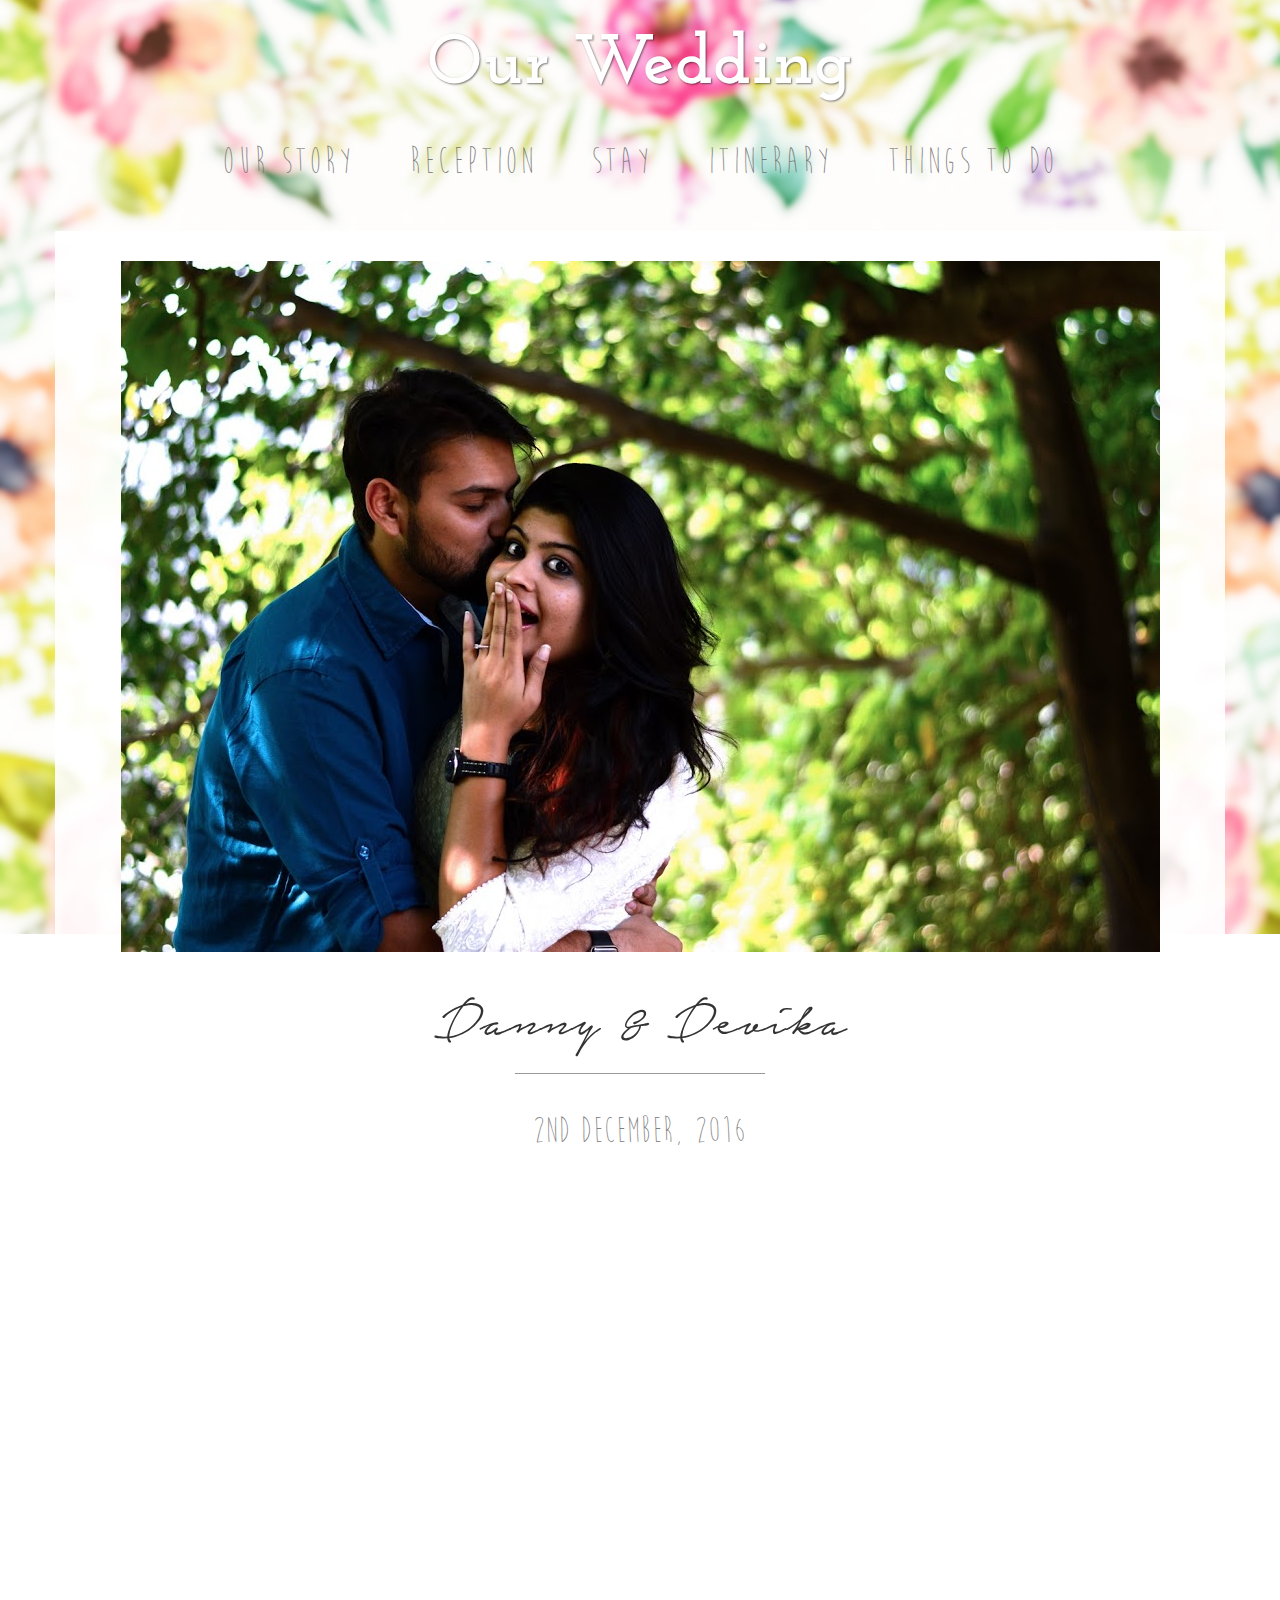
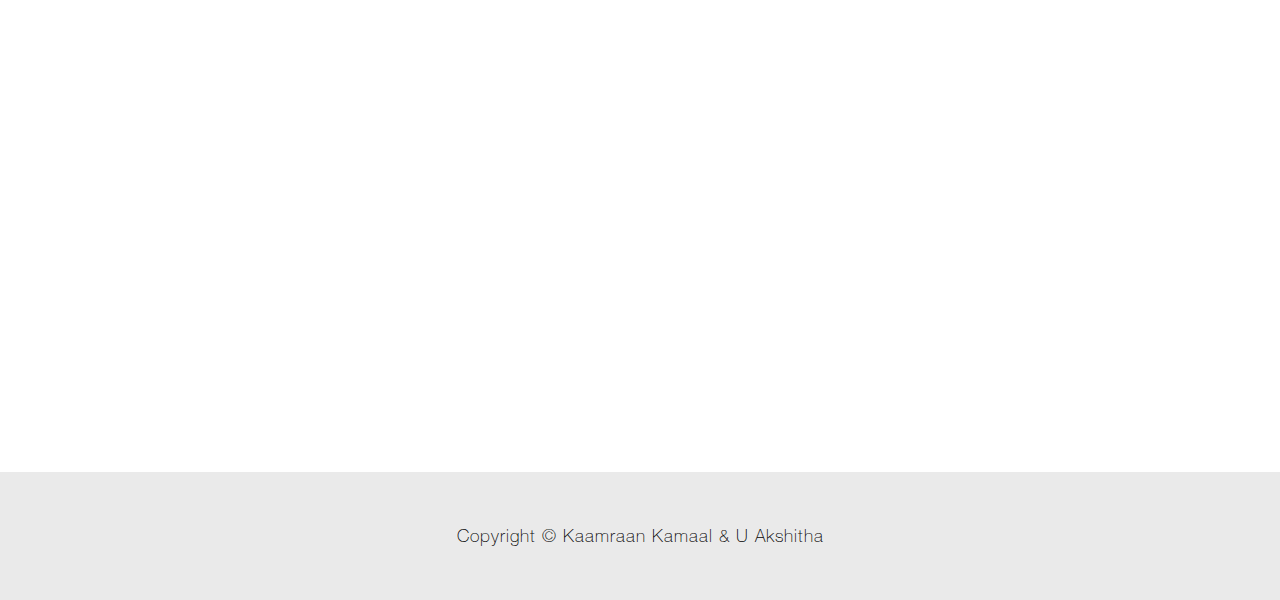
<file: public/index.html>
<!DOCTYPE html>
<html lang="en">

<head>

    <meta charset="utf-8">
    <meta http-equiv="X-UA-Compatible" content="IE=edge">
    <meta name="viewport" content="width=device-width, initial-scale=1">
    <meta name="description" content="">
    <meta name="author" content="">

    <title>Devika Weds Danny</title>

    <!-- Bootstrap Core CSS -->
    <link href="css/bootstrap.min.css" rel="stylesheet">

    <!-- Custom CSS -->
    <link href="css/custom.css" rel="stylesheet">

    <!-- Fonts -->
    <link href="https://fonts.googleapis.com/css?family=Open+Sans:300italic,400italic,600italic,700italic,800italic,400,300,600,700,800" rel="stylesheet" type="text/css">
    <link href="https://fonts.googleapis.com/css?family=Josefin+Slab:100,300,400,600,700,100italic,300italic,400italic,600italic,700italic" rel="stylesheet" type="text/css">

    <!-- HTML5 Shim and Respond.js IE8 support of HTML5 elements and media queries -->
    <!-- WARNING: Respond.js doesn't work if you view the page via file:// -->
    <!--[if lt IE 9]>
        <script src="https://oss.maxcdn.com/libs/html5shiv/3.7.0/html5shiv.js"></script>
        <script src="https://oss.maxcdn.com/libs/respond.js/1.4.2/respond.min.js"></script>
    <![endif]-->

</head>

<body>

    <div class="brand">
        <a href="index.html">Our Wedding</a>
    </div>
    <!-- <div class="address-bar">3481 Melrose Place | Beverly Hills, CA 90210 | 123.456.7890</div> -->

    <!-- Navigation -->
    <nav class="navbar navbar-default" role="navigation">
        <div class="container">
            <!-- Brand and toggle get grouped for better mobile display -->
            <div class="navbar-header">
                <button type="button" class="navbar-toggle" data-toggle="collapse" data-target="#navbar-collapse-1">
                    <span class="sr-only">Toggle navigation</span>
                    <span class="icon-bar"></span>
                    <span class="icon-bar"></span>
                    <span class="icon-bar"></span>
                </button>
                <!-- navbar-brand is hidden on larger screens, but visible when the menu is collapsed -->
                <a class="navbar-brand" href="index.html">Our Wedding</a>
            </div>
            <!-- Collect the nav links, forms, and other content for toggling -->
            <div class="collapse navbar-collapse" id="navbar-collapse-1">
                <ul class="nav navbar-nav">
                    <!-- <li>
                        <a href="#home">Home</a>
                    </li> -->
                    <!-- <li>
                        <a href="blog.html">Blog</a>
                    </li> -->
                    <li>
                        <a href="#story">Our Story</a>
                    </li>
                    <li>
                        <a href="#ceremony">Reception</a>
                    </li>
                    <li>
                        <a href="#stay">Stay</a>
                    </li>
                    <li>
                        <a href="./itinerary.html">Itinerary</a>
                    </li>
                    <li>
                        <a href="./todo.html">Things To Do</a>
                    </li>
                </ul>
            </div>
            <!-- /.navbar-collapse -->
        </div>
        <!-- /.container -->
    </nav>

    <div class="container">

        <div class="row">
            <div class="box">
                <div class="col-md-12 text-center">
                    <img class="img-responsive center-block" src="img/cover.jpg">
                    <h1 class="brand-name" style="margin-top: 0.5em;">Danny &amp; Devika</h1>
                    <hr class="tagline-divider">
                    <h2>
                        <small>
                            2nd December, 2016
                        </small>
                    </h2>
                </div>
            </div>
        </div>

        <div class="row fade-in-block" id="story">
            <div class="box">
                <div class="col-md-12">
                    <hr>
                    <h2 class="intro-text text-center">
                        <strong>Our Story</strong>
                    </h2>
                    <hr>
                </div>
                <!-- <div class="row"> -->
                    <div class="col-md-4 col-md-offset-2 col-xs-8" style="margin-left: 20%">
                        <img src="img/our-story.jpg" alt="Our Story" class="img-rounded img-responsive" style="max-height: 450px">
                    </div>
                    <div class="hidden-md hidden-sm hidden-lg col-xs-12" style="margin-top: 1.5em;"></div>
                    <div class="col-md-3" style="margin-top: 2em;">
                        <p><i>College mates who never talked to each other, stayed up texting until 3am that night. While their discussion about a sandwich made out chicken left overs kept them going, the universe staged a plot for their beautiful story without them knowing.</i></p>
                    </div>
                <!-- </div> -->
            </div>
        </div>

        <div class="row fade-in-block" id="ceremony">
            <div class="box">
                <div class="col-md-12">
                    <hr>
                    <h2 class="intro-text text-center">
                        <strong>Wedding Reception</strong>
                    </h2>
                    <hr>
                </div>
                <div class="row">
                    <div class="col-md-7">
                        <div class="row">
                            <!-- <h2 class="col-md-1 col-md-offset-5 details-text">Venue</h2> -->
                            <p class="col-md-1 col-md-offset-5 details-text">
                                <strong>Venue</strong>
                            </p>
                            <p class=" col-md-4 col-md-offset-1" style="margin-top: 0.7em;">
                                Amethyst Garden, Marriott Hotel, Hyderabad
                            </p>
                        </div>
                        <div class="row">
                            <p class="col-md-1 col-md-offset-5 details-text">
                            <strong>When</strong>
                            </p>
                            <p class=" col-md-4 col-md-offset-1" style="margin-top: 0.7em;">
                                Friday, 2nd December 2016
                            </p>
                        </div>
                        <div class="row">
                            <p class="col-md-1 col-md-offset-5 details-text">
                            <strong>Timing</strong>
                            </p>
                            <p class=" col-md-3 col-md-offset-1" style="margin-top: 0.7em;">
                                7:30pm Onwards
                            </p>
                        </div>
                    </div>
                    <div class="col-md-4">
                    <iframe src="https://www.google.com/maps/embed?pb=!1m18!1m12!1m3!1d3806.7478230810293!2d78.48522291487686!3d17.423885638056692!2m3!1f0!2f0!3f0!3m2!1i1024!2i768!4f13.1!3m3!1m2!1s0x0%3A0x491645e2972a865b!2sHyderabad+Marriott+Hotel+%26+Convention+Centre!5e0!3m2!1sen!2sin!4v1478174476193" height="300" width="100%" frameborder="0" style="border:0" allowfullscreen>
                    </iframe>
                    </div>
                </div>
                <div class="row">
                    <a class="btn btn-success btn-lg col-md-offset-5 col-xs-offset-3" style="margin-top: 1em;margin-left: 30%;" href="./itinerary.html">Full Itinerary</a>
                </div>
                <!-- border-color: #f1c887;color: #ca8925;
                    pink: border-color: #f187d1;color: #f127b4; green: border-color: #aff571;color: #9ba845;vinny green: border-color: #d3de8e;color: #9ba845;vinny pink: border-color: #fcd8d2;color: #ffaea4;-->
            </div>
        </div>
        <div class="row fade-in-block" id="stay">
            <div class="box">
                <div class="col-md-12">
                    <hr>
                    <h2 class="intro-text text-center">
                        <strong>Guest Stay</strong>
                    </h2>
                    <hr>
                </div>
                <div class="col-md-11 col-md-offset-1">
                    <h4>Srico Hotel MLA Colony, Hyderabad</h4>
                </div>
                <div class="col-md-10 col-md-offset-1">
                    <div id="stay-carousel" class="carousel slide">
                        <!-- Indicators -->
                        <ol class="carousel-indicators hidden-xs">
                            <li data-target="#stay-carousel" data-slide-to="0" class="active"></li>
                            <li data-target="#stay-carousel" data-slide-to="1"></li>
                            <li data-target="#stay-carousel" data-slide-to="2"></li>
                            <li data-target="#stay-carousel" data-slide-to="3"></li>
                            <li data-target="#stay-carousel" data-slide-to="4"></li>
                        </ol>

                        <!-- Wrapper for slides -->
                        <div class="carousel-inner">
                            <div class="item active">
                                <img class="img-responsive img-rounded img-full" src="img/stay-1.jpg" alt="">
                            </div>
                            <div class="item">
                                <img class="img-responsive img-rounded img-full" src="img/stay-2.jpg" alt="">
                            </div>
                            <div class="item">
                                <img class="img-responsive img-full img-rounded" src="img/stay-3.jpg" alt="">
                            </div>
                            <div class="item">
                                <img class="img-responsive img-full img-rounded" src="img/stay-4.jpg" alt="">
                            </div>
                            <div class="item">
                                <img class="img-responsive img-full img-rounded" src="img/stay-5.jpg" alt="">
                            </div>
                        </div>

                        <!-- Controls -->
                        <a class="left carousel-control" href="#stay-carousel" data-slide="prev">
                            <span class="icon-prev"></span>
                        </a>
                        <a class="right carousel-control" href="#stay-carousel" data-slide="next">
                            <span class="icon-next"></span>
                        </a>
                    </div>
                </div>
                <div class="col-md-12 text-center">
                    <p style="margin-top: 1em;">
                        The Wedding party will be staying at Srico Hotel, a property managed by Treebo Hotels.
                    </p>
                </div>
                <div class="col-md-12">
                    <hr>
                    <h3 class="text-center">Airport Pickup</h3>
                    <hr>
                    <p class="col-md-8 col-md-offset-2">
                        Airport pickup <strong>will be available</strong> for all guests, kindly keep us posted about your date and time of arrival with the Flight Numbers.
                    </p>
                    <p class="col-md-10 col-md-offset-2">
                        Please note that check-in will begin at 12pm.
                    </p>
                    <div class="col-md-12 hidden-xs">
                        <p style="text-decoration: underline; margin-top: 1em;" class="col-md-10 col-md-offset-2">
                            Bride's Guests Contact Details:
                        </p>
                        <p class="col-md-offset-2 col-md-10">
                            +91-8123350952 (Devika) / +91-9844655544 (Suresh) / +91-8951640003 (Kavita)
                        </p>
                        <p style="text-decoration: underline; margin-top: 0.5em;" class="col-md-10 col-md-offset-2">
                            Groom's Guests Contact Details:
                        </p>
                        <p class="col-md-10 col-md-offset-2">
                            +91-9849316810 (Daanyal) / +91-9810609370 (Habeeb) / +91-9866841875 (Meenu)
                        </p>
                    </div>
                    <div class="row hidden-md hidden-sm hidden-lg">
                        <div class="col-xs-offset-1">
                            <p class="col-xs-12" style="text-decoration: underline;margin-top: 1em;">
                                Bride's Guests Contact Details:
                            </p>
                            <p class="col-xs-12">
                                +91-8123350952 (Devika)
                            </p>
                            <p class="col-xs-12">
                                +91-9844655544 (Suresh)
                            </p>
                            <p class="col-xs-12">
                                +91-8951640003 (Kavita)
                            </p>
                            <p class="col-xs-12" style="text-decoration: underline;margin-top: 0.5em;">
                                Groom's Guests Contact Details:
                            </p>
                            <p class="col-xs-12">
                                +91-9849316810 (Daanyal)
                            </p>
                            <p class="col-xs-12">
                                +91-9810609370 (Habeeb)
                            </p>
                            <p class="col-xs-12">
                                +91-9866841875 (Meenu)
                            </p>
                        </div>
                    </div>
                    <!-- <p style="text-decoration: underline;margin-top: 1em;" class="col-md-10 col-md-offset-2">
                        Bride's Guests Contact Details:
                    </p>
                    <p class="col-md-offset-2 col-md-10 hidden-xs">
                        +91-8123350952 (Devika) / +91-9844655544 (Suresh) / +91-8951640003 (Kavita)
                    </p>
                    <div class="col-xs-12 hidden-md hidden-sm hidden-lg">
                        <p class="col-xs-12">
                            +91-8123350952 (Devika)
                        </p>
                        <p class="col-xs-12">
                            +91-9844655544 (Suresh)
                        </p>
                        <p class="col-xs-12">
                            +91-8951640003 (Kavita)
                        </p>
                    </div>
                    <p style="text-decoration: underline;margin-top: 0.5em;" class="col-md-offset-2 col-md-10">
                        Groom's Guests Contact Details:
                    </p>
                    <p class="col-md-10 col-md-offset-2 hidden-xs">
                        +91-9849316810 (Daanyal) / +91-9810609370 (Habeeb) / +91-9866841875 (Meenu)
                    </p>
                    <div class="col-xs-12 hidden-md hidden-sm hidden-lg">
                        <p class="col-xs-12">
                            +91-9849316810 (Daanyal)
                        </p>
                        <p class="col-xs-12">
                            +91-9810609370 (Habeeb)
                        </p>
                        <p class="col-xs-12">
                            +91-9866841875 (Meenu)
                        </p>
                    </div> -->
                </div>
            </div>
        </div>
    </div>
    <!-- /.container -->

    <footer  style="background-color: #eaeaea;">
        <div class="container">
            <div class="row">
                <div class="col-md-12 text-center">
                    <p>Copyright &copy; Kaamraan Kamaal &amp; U Akshitha</p>
                </div>
            </div>
        </div>
    </footer>

    <!-- jQuery -->
    <script src="js/jquery.js"></script>

    <!-- Bootstrap Core JavaScript -->
    <script src="js/bootstrap.min.js"></script>

    <!-- Script to Activate the Carousel -->
    <script>
    $('.carousel').carousel({
        interval: 5000 //changes the speed
    })
    </script>

    <script>
    $(document).ready(function() {
        $("a").on('click', function(event) {
            if (this.hash !== "") {
                event.preventDefault();
                var hash = this.hash;
                
                $('html, body').animate({
                    scrollTop: $(hash).offset().top
                },1000, function() {window.location.hash = hash;}
                );
            }
        });
    });
    </script>

    <script>
    $(function() {
        $(window).scroll( function(){
            $('.fade-in-block').each( function(i){
                
                var bottom_of_object = $(this).position().top + $(this).outerHeight();
                var bottom_of_window = $(window).scrollTop() + $(window).height();
                if ($(this).attr("id") == 'stay') {
                    bottom_of_window = bottom_of_window + 825;
                } else {
                    bottom_of_window = bottom_of_window + 375;
                }
              
                if( bottom_of_window > bottom_of_object ){
                    
                    $(this).animate({'opacity':'1'},700);
                        
                }
            }); 
            
        });
    });
    </script>
</body>

</html>
</file>
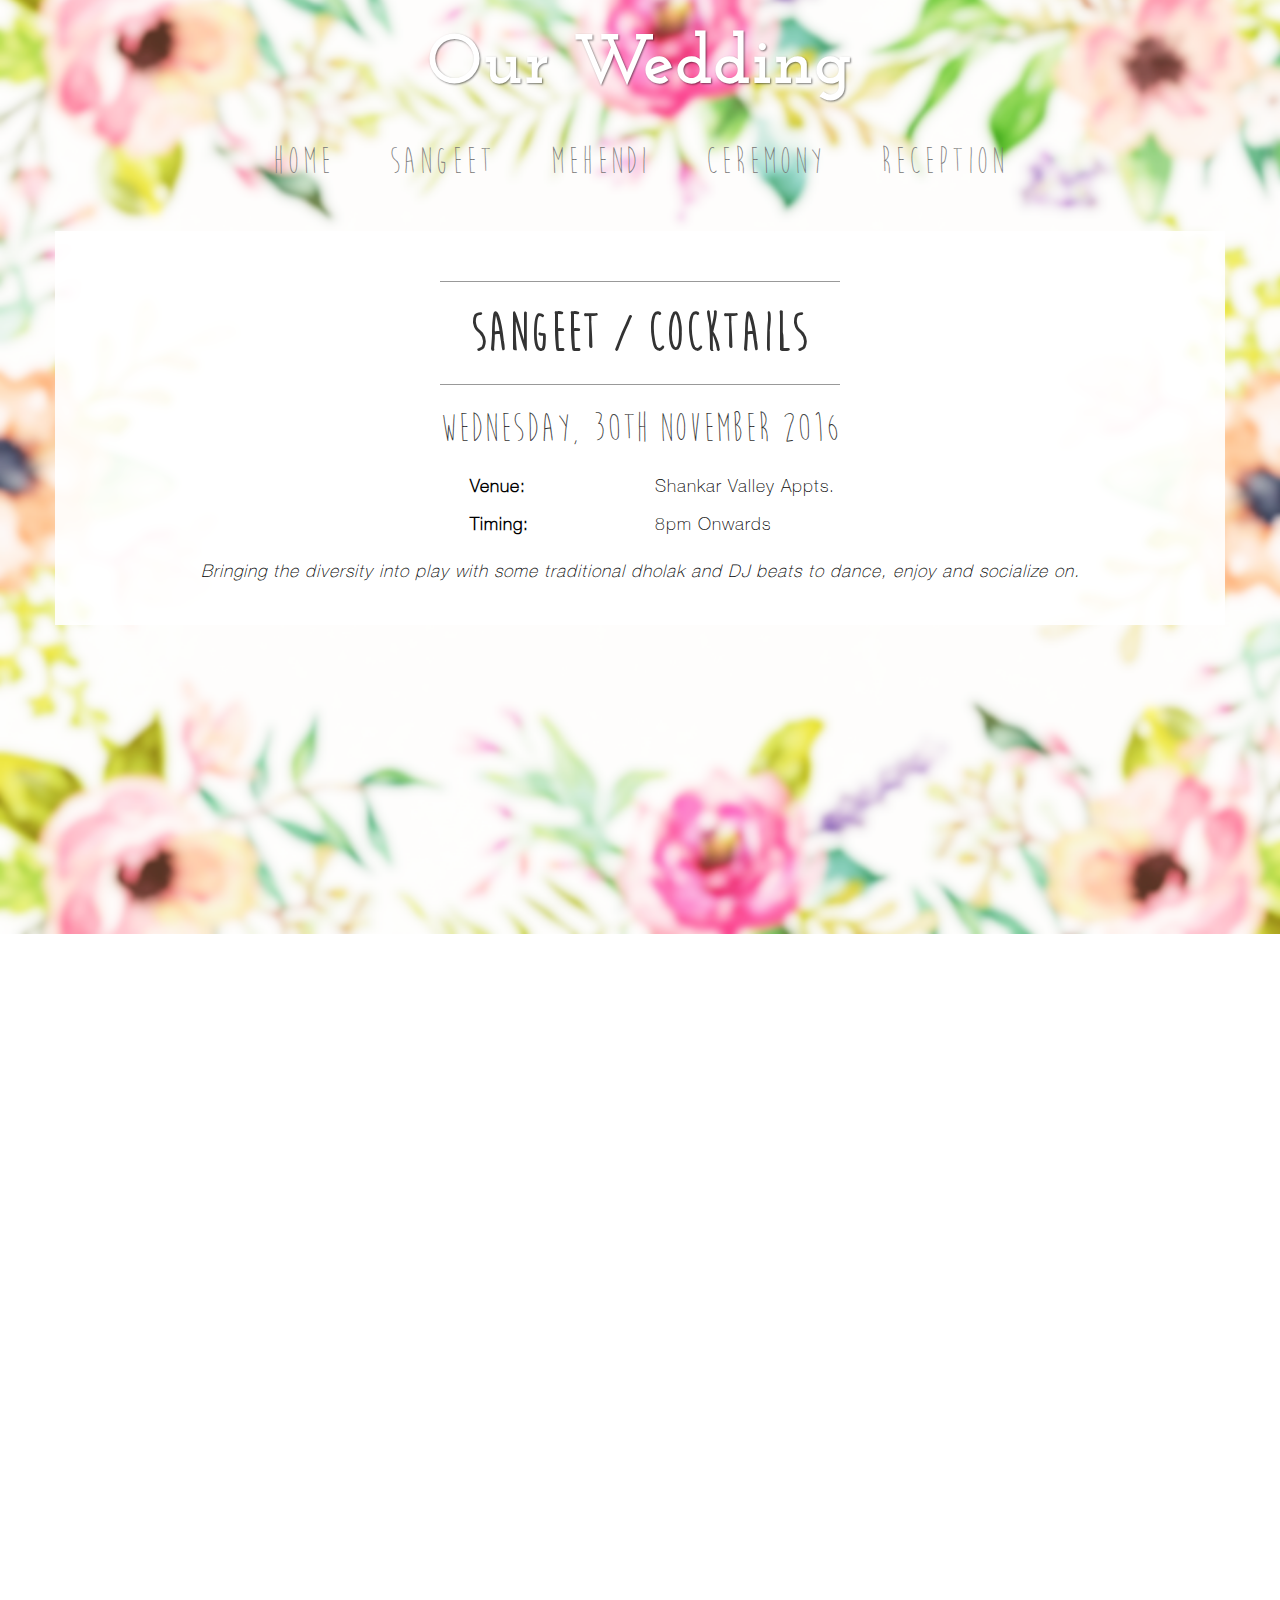
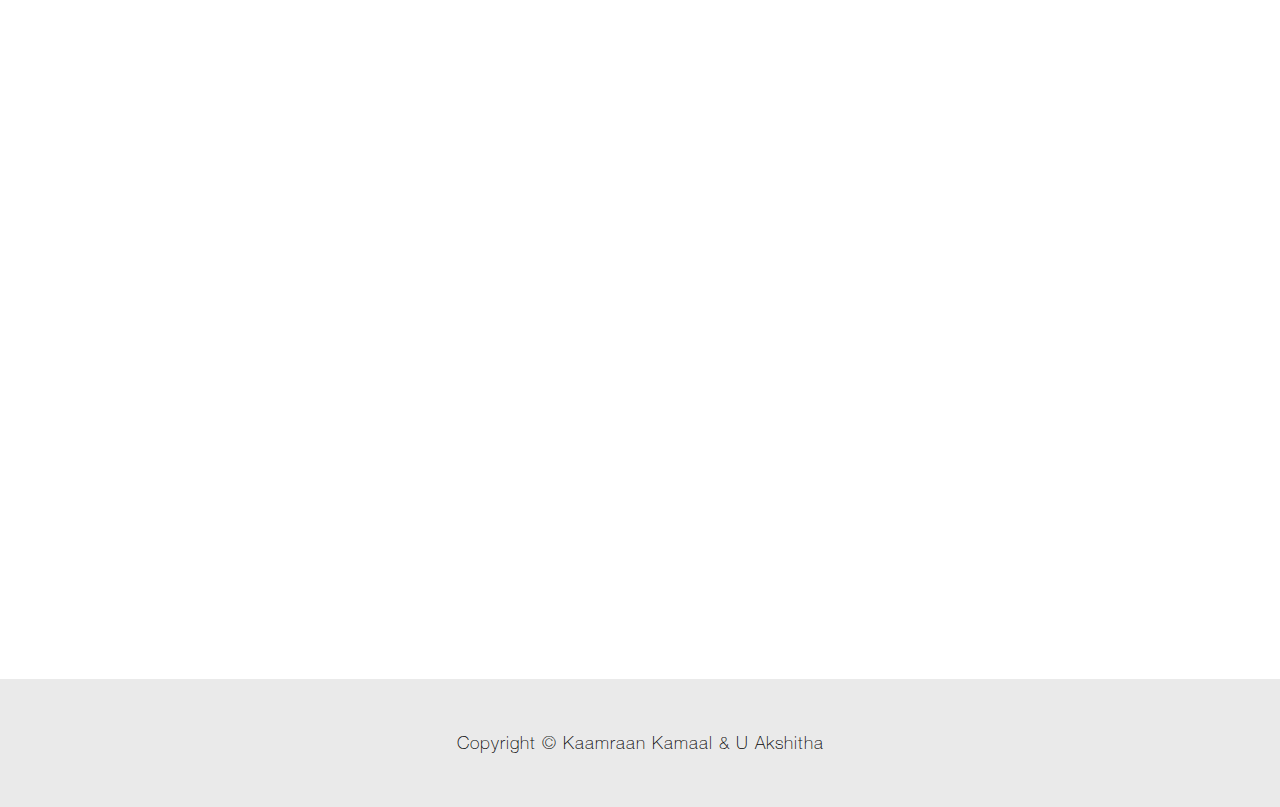
<file: public/itinerary.html>
<!DOCTYPE html>
<html lang="en">

<head>

    <meta charset="utf-8">
    <meta http-equiv="X-UA-Compatible" content="IE=edge">
    <meta name="viewport" content="width=device-width, initial-scale=1">
    <meta name="description" content="">
    <meta name="author" content="">

    <title>Devika Weds Danny | Itinerary</title>

    <!-- Bootstrap Core CSS -->
    <link href="css/bootstrap.min.css" rel="stylesheet">

    <!-- Custom CSS -->
    <link href="css/custom.css" rel="stylesheet">

    <!-- Fonts -->
    <link href="https://fonts.googleapis.com/css?family=Open+Sans:300italic,400italic,600italic,700italic,800italic,400,300,600,700,800" rel="stylesheet" type="text/css">
    <link href="https://fonts.googleapis.com/css?family=Josefin+Slab:100,300,400,600,700,100italic,300italic,400italic,600italic,700italic" rel="stylesheet" type="text/css">

    <!-- HTML5 Shim and Respond.js IE8 support of HTML5 elements and media queries -->
    <!-- WARNING: Respond.js doesn't work if you view the page via file:// -->
    <!--[if lt IE 9]>
        <script src="https://oss.maxcdn.com/libs/html5shiv/3.7.0/html5shiv.js"></script>
        <script src="https://oss.maxcdn.com/libs/respond.js/1.4.2/respond.min.js"></script>
    <![endif]-->

</head>

<body>

    <div class="brand">
        <a href="index.html">Our Wedding</a>
    </div>
    <!-- <div class="address-bar">3481 Melrose Place | Beverly Hills, CA 90210 | 123.456.7890</div> -->

    <!-- Navigation -->
    <nav class="navbar navbar-default" role="navigation">
        <div class="container">
            <!-- Brand and toggle get grouped for better mobile display -->
            <div class="navbar-header">
                <button type="button" class="navbar-toggle" data-toggle="collapse" data-target="#navbar-collapse-1">
                    <span class="sr-only">Toggle navigation</span>
                    <span class="icon-bar"></span>
                    <span class="icon-bar"></span>
                    <span class="icon-bar"></span>
                </button>
                <!-- navbar-brand is hidden on larger screens, but visible when the menu is collapsed -->
                <a class="navbar-brand" href="index.html">Our Wedding</a>
            </div>
            <!-- Collect the nav links, forms, and other content for toggling -->
            <div class="collapse navbar-collapse" id="navbar-collapse-1">
                <ul class="nav navbar-nav">
                    <!-- <li>
                        <a href="#home">Home</a>
                    </li> -->
                    <!-- <li>
                        <a href="blog.html">Blog</a>
                    </li> -->
                    <li>
                        <a href="./index.html">Home</a>
                    </li>
                    <li>
                        <a href="#sangeeth">Sangeet</a>
                    </li>
                    <li>
                        <a href="#mehendi">Mehendi</a>
                    </li>
                    <li>
                        <a href="#wedding">Ceremony</a>
                    </li>
                    <!-- <li>
                        <a href="#">Lunch</a>
                    </li> -->
                    <li>
                        <a href="#reception">Reception</a>
                    </li>
                </ul>
            </div>
            <!-- /.navbar-collapse -->
        </div>
        <!-- /.container -->
    </nav>

    <div class="container">
        
        <div class="row" id="sangeeth">
            <div class="box">
                <div class="col-md-12">
                    <hr>
                    <h2 class="intro-text text-center">
                        <strong>Sangeet / Cocktails</strong>
                    </h2>
                    <hr>
                    <h3 class="text-center" style="margin-bottom: 0.5em;">
                        Wednesday, 30th November 2016
                    </h3>
                    <p class="col-md-2 col-md-offset-4">
                        <strong>Venue: </strong>
                    </p>
                    <p class="col-md-6">
                        Shankar Valley Appts.
                    </p>
                    <p class="col-md-2 col-md-offset-4">
                        <strong>Timing: </strong>
                    </p>
                    <p class="col-md-6">
                        8pm Onwards
                    </p>
                    <p class="col-md-10 col-md-offset-1 text-center" style="margin-top: 0.5em;">
                        <i>Bringing the diversity into play with some traditional dholak and DJ beats to dance, enjoy and socialize on.</i>
                    </p>
                </div>
            </div>
        </div>

        <div class="row fade-in-block" id="mehendi">
            <div class="box">
                <div class="col-md-12">
                    <hr>
                    <h2 class="intro-text text-center">
                        <strong>Mehendi</strong>
                    </h2>
                    <hr>
                    <h3 class="text-center" style="margin-bottom: 0.5em;">
                        Thursday, 1st December 2016
                    </h3>
                    <p class="col-md-2 col-md-offset-4">
                        <strong>Venue: </strong>
                    </p>
                    <p class="col-md-4">
                        Srico Hotel (Bride's Mehendi) /
                    </p>
                    <p class="col-md-4 col-md-offset-6" style="margin-top: -0.5em;">
                        Shanker Valley Appts (Groom's Mehendi)
                    </p>
                    <p class="col-md-2 col-md-offset-4">
                        <strong>Timing: </strong>
                    </p>
                    <p class="col-md-6">
                        12pm Onwards
                    </p>
                    <p class="col-md-10 col-md-offset-1 text-center" style="margin-top: 0.5em;">
                        <i>Celebrating the heritage and embracing the culture of mehendi and music.</i>
                    </p>
                </div>
            </div>
        </div>

        <div class="row fade-in-block" id="wedding">
            <div class="box">
                <div class="col-md-12">
                    <hr>
                    <h2 class="intro-text text-center">
                        <strong>Wedding Ceremony</strong>
                    </h2>
                    <hr>
                    <h3 class="text-center" style="margin-bottom: 0.5em;">
                        Friday, 2nd December 2016
                    </h3>
                    <p class="col-md-2 col-md-offset-4">
                        <strong>Venue: </strong>
                    </p>
                    <p class="col-md-6">
                        Sai Baba Temple, Road No. 12, Banjara
                    </p>
                    <p class="col-md-6 col-md-offset-6" style="margin-top: -0.5em;">
                        Hills (Lane next to Volvo Showroom)
                    </p>
                    <p class="col-md-2 col-md-offset-4">
                        <strong>Timing: </strong>
                    </p>
                    <p class="col-md-6">
                        12pm Onwards
                    </p>
                    <p class="col-md-10 col-md-offset-1 text-center" style="margin-top: 0.5em;">
                        <i>A simple intimate wedding ceremony, bringing together all loved ones to witness the bride and groom tie the knot.</i>
                    </p>
                    
                    <div class="col-md-12 text-center">
                        <hr>
                        <h3><strong>Wedding Lunch</strong></h3>
                        <hr>
                    </div>
                    
                    <p class="col-md-2 col-md-offset-4">
                        <strong>Venue: </strong>
                    </p>
                    <p class="col-md-4">
                        Shanker Valley Appts.
                    </p>
                    <p class="col-md-2 col-md-offset-4">
                        <strong>Timing: </strong>
                    </p>
                    <p class="col-md-6">
                        1:30pm Onwards
                    </p>
                    <p class="col-md-10 col-md-offset-1 text-center" style="margin-top: 0.5em;">
                        <i>"No description needed, we are all gonna be hungry at this point"</i>
                    </p>
                </div>
            </div>
        </div>

        <div class="row fade-in-block" id="reception">
            <div class="box">
                <div class="col-md-12">
                    <hr>
                    <h2 class="intro-text text-center">
                        <strong>Reception</strong>
                    </h2>
                    <hr>
                    <h3 class="text-center" style="margin-bottom: 0.5em;">
                        Friday, 2nd December 2016
                    </h3>
                    <p class="col-md-2 col-md-offset-4">
                        <strong>Venue: </strong>
                    </p>
                    <p class="col-md-4">
                        Amethyst Garden, Marriott Hotel, Hyderabad
                    </p>
                    <p class="col-md-2 col-md-offset-4">
                        <strong>Timing: </strong>
                    </p>
                    <p class="col-md-6">
                        7:30pm Onwards
                    </p>
                    <p class="col-md-10 col-md-offset-1 text-center" style="margin-top: 0.5em;">
                        <i>An evening of celebration, enjoyed in the company of family and friends, reminiscing memorable moments and stories shared about the married couple.</i>
                    </p>
                </div>
            </div>
        </div>
    </div>

    <footer  style="background-color: #eaeaea;">
        <div class="container">
            <div class="row">
                <div class="col-md-12 text-center">
                    <p>Copyright &copy; Kaamraan Kamaal &amp; U Akshitha</p>
                </div>
            </div>
        </div>
    </footer>

    <!-- jQuery -->
    <script src="js/jquery.js"></script>

    <!-- Bootstrap Core JavaScript -->
    <script src="js/bootstrap.min.js"></script>

    <script>
    $(document).ready(function() {
        $("a").on('click', function(event) {
            if (this.hash !== "") {
                event.preventDefault();
                var hash = this.hash;
                
                $('html, body').animate({
                    scrollTop: $(hash).offset().top
                },1000, function() {window.location.hash = hash;}
                );
            }
        });
    });
    </script>

    <script>
    $(function() {
        $(window).scroll( function(){
            $('.fade-in-block').each( function(i){
                
                var bottom_of_object = $(this).position().top + $(this).outerHeight();
                var bottom_of_window = $(window).scrollTop() + $(window).height();
                
                bottom_of_window = bottom_of_window + 500;
              
                if( bottom_of_window > bottom_of_object ){
                    
                    $(this).animate({'opacity':'1'},700);
                        
                }
            }); 
            
        });
    });
    </script>
</body>
</html>
</file>
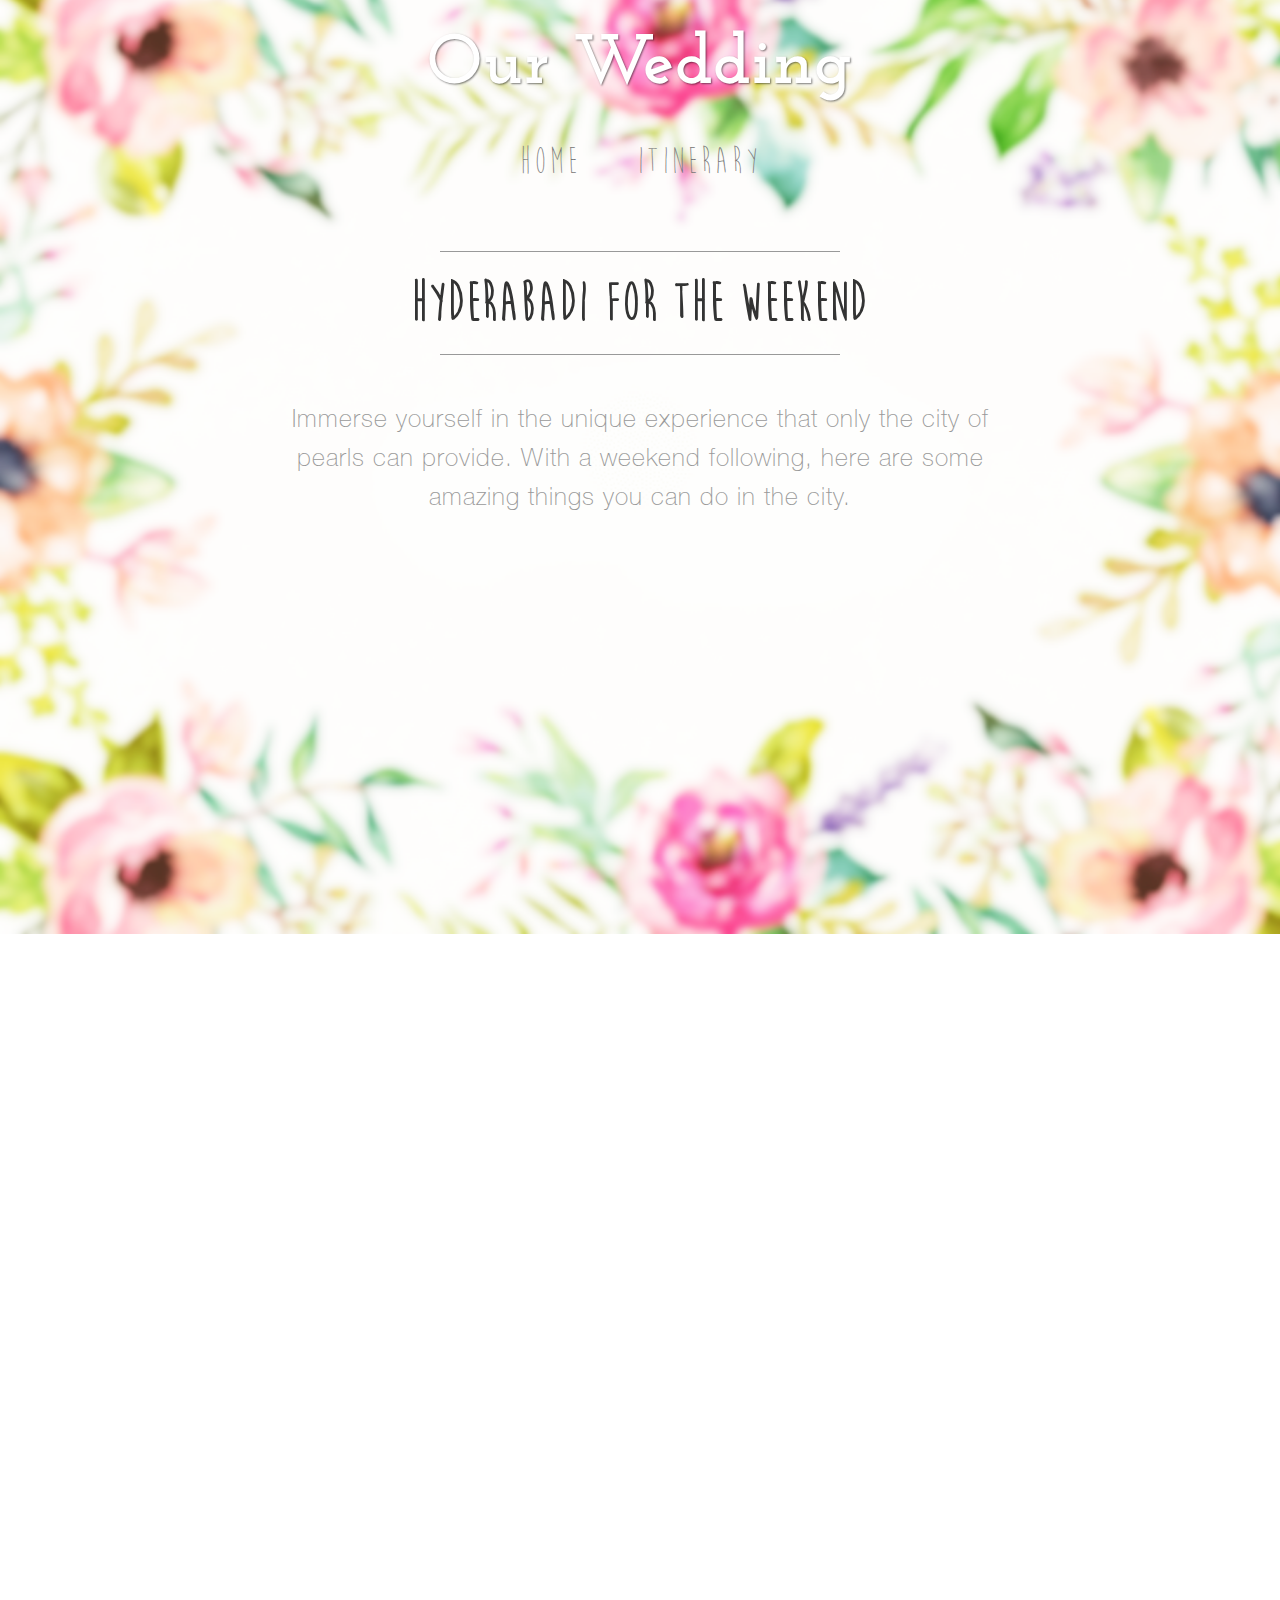
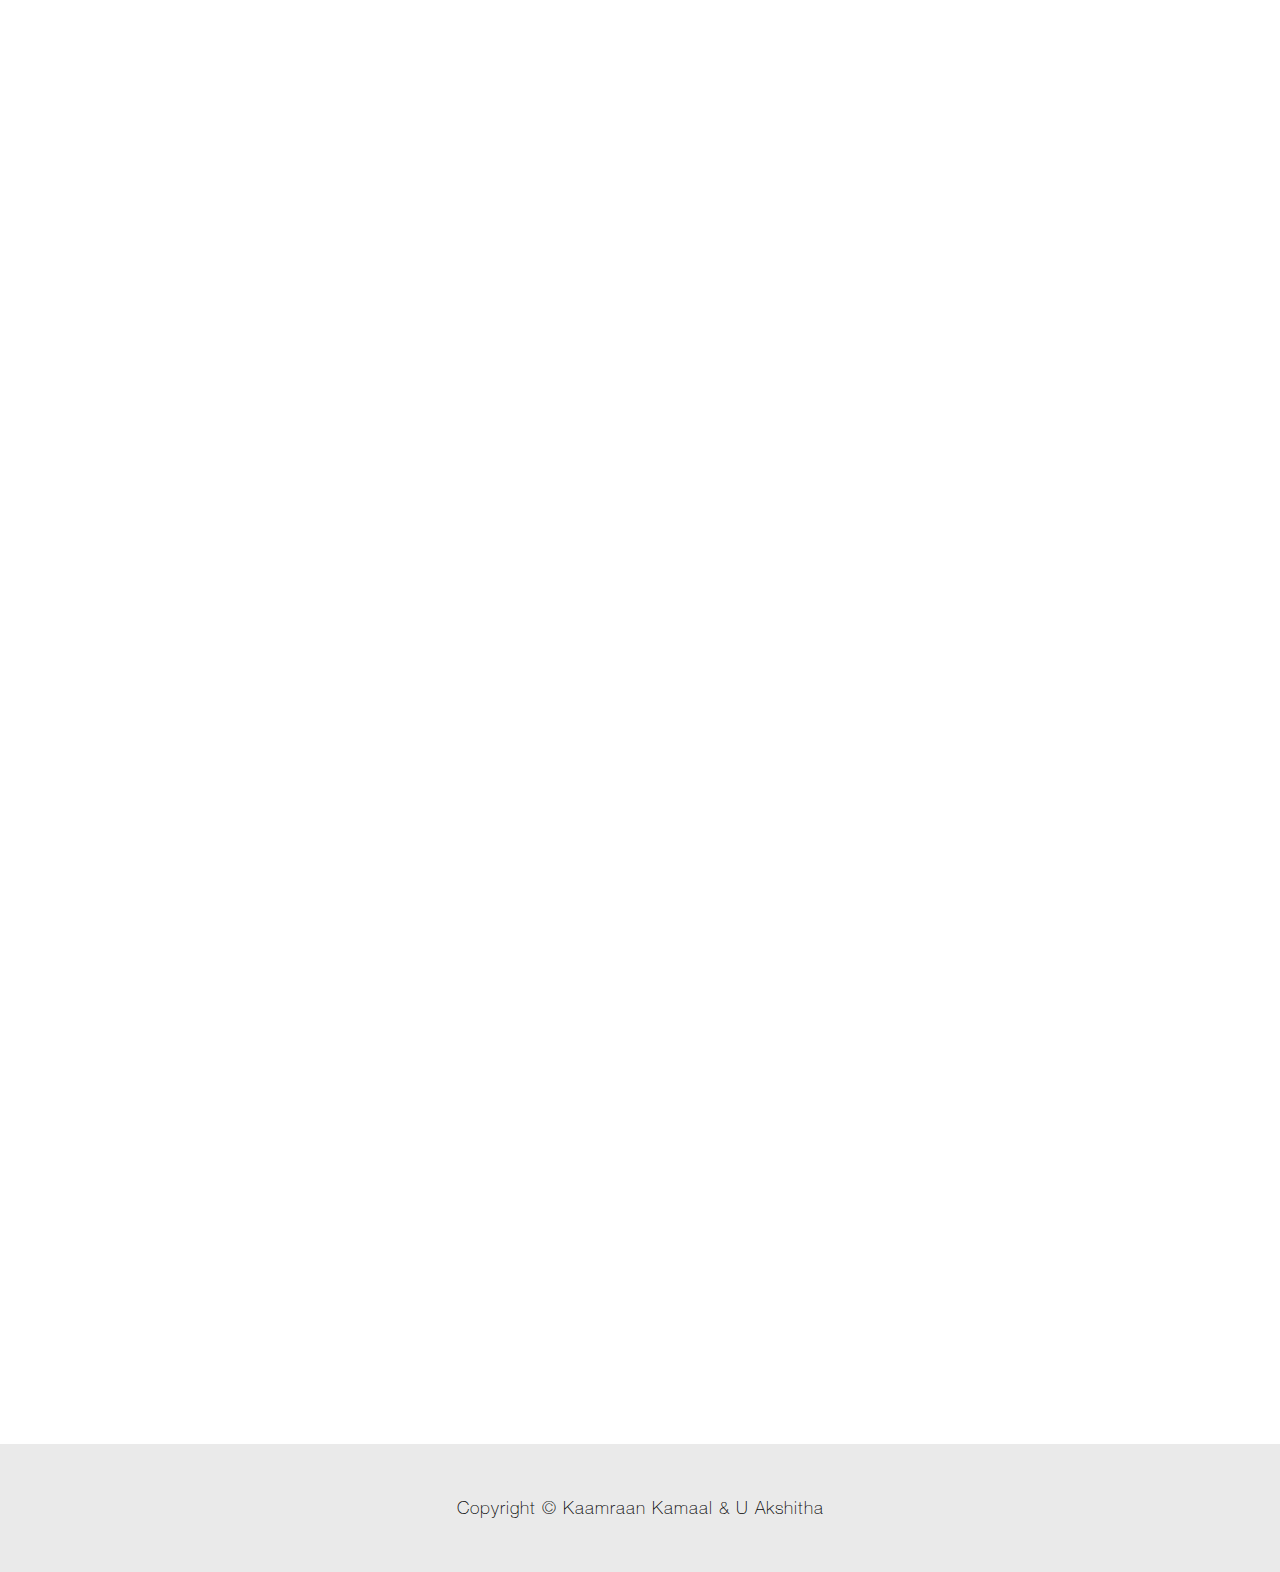
<file: public/todo.html>
﻿<!DOCTYPE html>
<html lang="en">

<head>

    <meta charset="utf-8">
    <meta http-equiv="X-UA-Compatible" content="IE=edge">
    <meta name="viewport" content="width=device-width, initial-scale=1">
    <meta name="description" content="">
    <meta name="author" content="">

    <title>Devika Weds Danny | Things To Do</title>

    <!-- Bootstrap Core CSS -->
    <link href="css/bootstrap.min.css" rel="stylesheet">

    <!-- Custom CSS -->
    <link href="css/custom.css" rel="stylesheet">

    <!-- Fonts -->
    <link href="https://fonts.googleapis.com/css?family=Open+Sans:300italic,400italic,600italic,700italic,800italic,400,300,600,700,800" rel="stylesheet" type="text/css">
    <link href="https://fonts.googleapis.com/css?family=Josefin+Slab:100,300,400,600,700,100italic,300italic,400italic,600italic,700italic" rel="stylesheet" type="text/css">

    <!-- HTML5 Shim and Respond.js IE8 support of HTML5 elements and media queries -->
    <!-- WARNING: Respond.js doesn't work if you view the page via file:// -->
    <!--[if lt IE 9]>
        <script src="https://oss.maxcdn.com/libs/html5shiv/3.7.0/html5shiv.js"></script>
        <script src="https://oss.maxcdn.com/libs/respond.js/1.4.2/respond.min.js"></script>
    <![endif]-->

</head>

<body>

    <div class="brand">
        <a href="index.html">Our Wedding</a>
    </div>
    <nav class="navbar navbar-default" role="navigation">
        <div class="container">
            <!-- Brand and toggle get grouped for better mobile display -->
            <div class="navbar-header">
                <button type="button" class="navbar-toggle" data-toggle="collapse" data-target="#navbar-collapse-1">
                    <span class="sr-only">Toggle navigation</span>
                    <span class="icon-bar"></span>
                    <span class="icon-bar"></span>
                    <span class="icon-bar"></span>
                </button>
                <!-- navbar-brand is hidden on larger screens, but visible when the menu is collapsed -->
                <a class="navbar-brand" href="index.html">Our Wedding</a>
            </div>
            <!-- Collect the nav links, forms, and other content for toggling -->
            <div class="collapse navbar-collapse" id="navbar-collapse-1">
                <ul class="nav navbar-nav">
                    <!-- <li>
                        <a href="#home">Home</a>
                    </li> -->
                    <!-- <li>
                        <a href="blog.html">Blog</a>
                    </li> -->
                    <li>
                        <a href="./index.html">Home</a>
                    </li>
                    <li>
                        <a href="itinerary.html">Itinerary</a>
                    </li>
                </ul>
            </div>
            <!-- /.navbar-collapse -->
        </div>
        <!-- /.container -->
    </nav>
    <div class="container">
        <div class="row">
            <div class="col-md-12">
                <hr>
                <h2 class="intro-text text-center">
                    <strong>Hyderabadi for the weekend</strong>
                </h2>
                <hr>
            </div>
            <p class="col-md-8 col-md-offset-2 text-center hyd-intro">
                Immerse yourself in the unique experience that only the city of pearls can provide. With a weekend following, here are some amazing things you can do in the city.
            </p>
        </div>

        <div class="row fade-in-block">
            <div class="col-md-4 col-md-offset-2 box text-center">
                <div class="row">
                <h3 class="col-md-12">Walk With Peacocks</h3>
                </div>
                <hr>
                <p class="col-md-12">
                    Morning people can take a walk along the very famous KBR park and probably sight some peacocks in the early hours of the day. Recommended time to go would be around 5.30am.
                </p>
            </div>
        </div>
        <div class="row fade-in-block">
            <div class="col-md-4 col-md-offset-6 box text-center" style="margin-top: -1.2em;">
                <div class="row">
                <h3 class="col-md-12">Shop The Night Away</h3>
                </div>
                <hr>
                <p class="col-md-12">
                    Take a trip to the old city on Saturday night, getting lost in the famous Laad bazaar, Madeena Market and many more of such markets, and explore the true roots of the Nizami culture. Best things you can get here are bangles, pearls, clothes and great street food! (Sunday is not recommended as most of the markets are shut).
                </p>
            </div>
        </div>
        <div class="row fade-in-block">
            <div class="col-md-4 col-md-offset-2 box text-center" style="margin-top: -1.2em;">
                <div class="row">
                <h3 class="col-md-12">Get Crafty</h3>
                </div>
                <hr>
                <p class="col-md-12">
                    If your mood is to shop for things that celebrate the Telengana and Andhra spirit, visit the Shilparamam market, you get some great accessories and house decor stuff to flavor yourself with a little Hyderabadi. (The market shuts by 8.30pm)
                </p>
            </div>
        </div>
         <div class="row fade-in-block">
            <div class="col-md-4 col-md-offset-6 box text-center" style="margin-top: -1.2em;">
                <div class="row">
                <h3 class="col-md-12">Too Posh for the Streets?</h3>
                </div>
                <hr>
                <p class="col-md-12">
                    Not a fan of bargains and only enjoy the High brands? We've got you covered! You can always go over to Inorbit Mall or Forum Sujana. These places are home to your famous ones like, M&amp;S, Aeropostale, Zara, Forever 21 and more.
                </p>
            </div>
        </div>
        <div class="row fade-in-block">
            <div class="col-md-4 col-md-offset-2 box text-center" style="margin-top: -1.2em;">
                <div class="row">
                <h3 class="col-md-12">Fancy a midnight Snack?</h3>
                </div>
                <hr>
                <p class="col-md-12">
                    If food is on your mind, we recommend you take a late night trip to our greatly enjoyed drive in restaurants around the city. Pick any one you love they are all good. You can also enjoy some great diverse food at Hitech City with a large number of food trucks and pop ups (Almost all of these food joints open after 8.30pm and run until 2am).
                </p>
            </div>
        </div>
        <div class="row fade-in-block">
            <div class="col-md-4 col-md-offset-6 box text-center" style="margin-top: -1.2em;">
                <div class="row">
                <h3 class="col-md-12">What Else?!</h3>
                </div>
                <hr>
                <p class="col-md-12">
                    There is a lot more to do in this city and if you have time we recommend you visit the Charminar, enjoy a game of laser tag, visit Golkonda fort, Hussain Sagar lake, Taramati palace, Wonder la amusement park, runway 9 paint ball, go Go karting at the airport and these are just a few off the tip.  However, the best way to enjoy Hyderabad is to throw out that travel guide and witness the beautiful city as it comes.
                </p>
            </div>
        </div>
    </div>

    <footer  style="background-color: #eaeaea;">
        <div class="container">
            <div class="row">
                <div class="col-md-12 text-center">
                    <p>Copyright &copy; Kaamraan Kamaal &amp; U Akshitha</p>
                </div>
            </div>
        </div>
    </footer>

    <!-- jQuery -->
    <script src="js/jquery.js"></script>

    <!-- Bootstrap Core JavaScript -->
    <script src="js/bootstrap.min.js"></script>

    <script>
    $(function() {
        $(window).scroll( function(){
            $('.fade-in-block').each( function(i){
                
                var bottom_of_object = $(this).position().top + $(this).outerHeight();
                var bottom_of_window = $(window).scrollTop() + $(window).height();
                if ($(this).attr("id") == 'stay') {
                    bottom_of_window = bottom_of_window + 775;
                } else {
                    bottom_of_window = bottom_of_window + 200;
                }
              
                if( bottom_of_window > bottom_of_object ){
                    
                    $(this).animate({'opacity':'1'},700);
                        
                }
            }); 
            
        });
    });
    </script>
</body>
</html>
</file>
<file: public/css/custom.css>
/*!
 * Start Bootstrap - Business Casual (http://startbootstrap.com/)
 * Copyright 2013-2016 Start Bootstrap
 * Licensed under MIT (https://github.com/BlackrockDigital/startbootstrap/blob/gh-pages/LICENSE)
 */

@font-face {
    font-family: MoonFlower;
    src: url(../fonts/moon-flower.ttf);
}

@font-face {
    font-family: Notera;
    src: url(../fonts/notera.ttf);
}

@font-face {
    font-family: HelveticaNeueThin;
    src: url(../fonts/helvetica-neue-thin.otf);
}

body {
    /*font-family: "Open Sans","Helvetica Neue Thin",Helvetica,Arial,sans-serif;*/
    font-family: "HelveticaNeueThin";
    /*font-size: 1.6em;*/
    letter-spacing: 1px;
    background: url('../img/background-2.png') no-repeat center center fixed;

    -webkit-background-size: cover;
    -moz-background-size: cover;
    background-size: cover;
    -o-background-size: cover;
}

h1,
h4,
h5,
h6 {
    text-transform: uppercase;
    font-family: "Josefin Slab","Helvetica Neue",Helvetica,Arial,sans-serif;
    font-weight: 700;
    letter-spacing: 1px;
}

h2,
h3 {
    text-transform: uppercase;
    font-family: "MoonFlower";
    font-weight: 700;
    font-size: 4em;
}

h3 {
    font-size: 3em;
    font-weight: 500;
}

p {
    font-size: 1.25em;
    line-height: 1.6;
    color: #000;
}

hr {
    max-width: 400px;
    border-color: #999999;
}

.hyd-intro {
    color: #000;
    /*font-family: "Notera";*/
    font-size: 1.75em;
    margin-top: 1em;
    margin-bottom: 1em;
}

.brand,
.address-bar {
    display: none;
}

.navbar-brand {
    text-transform: uppercase;
    font-weight: 900;
    letter-spacing: 2px;
}

.navbar-nav {
    text-transform: uppercase;
    font-weight: 550;
    letter-spacing: 3px;
}

.img-full {
    min-width: 100%;
}

.brand-before,
.brand-name {
    text-transform: capitalize;
}

.brand-before {
    margin: 15px 0;
}

.brand-name {
    margin: 0;
    font-size: 4.75em;
    font-weight: 500;
    font-family: "Notera";
}

.tagline-divider {
    margin: 15px auto 3px;
    max-width: 250px;
    border-color: #999999;
}

.box {
    margin-bottom: 20px;
    padding: 30px 15px;
    background: #fff;
    background: rgba(255,255,255,0.9);
}

.intro-text {
    text-transform: uppercase;
    font-size: 4em;
    font-weight: 400;
    /*letter-spacing: 1px;*/
}

.details-text {
    text-transform: none;
    margin-top: 0.8em;
}

.img-border {
    float: none;
    margin: 0 auto 0;
    border: #999999 solid 1px;
}

.img-left {
    float: none;
    margin: 0 auto 0;
}

.img-right {
    float: none;
    margin-right: 50%;
}

.fade-in-block {
    opacity: 0;
}

footer {
    background: #fff;
    background: rgba(255,255,255,0.9);
}

footer p {
    margin: 0;
    padding: 50px 0;
}

@media screen and (min-width:768px) {
    .brand {
        display: inherit;
        margin: 0;
        padding: 30px 0 10px;
        text-align: center;
        text-shadow: 1px 1px 2px rgba(0,0,0,0.5);
        font-family: "Josefin Slab","Helvetica Neue",Helvetica,Arial,sans-serif;
        font-size: 5em;
        font-weight: 700;
        line-height: normal;
        color: #fff;
    }

    .hyd-intro {
        color: #999;
    }

    .brand>a {
        text-decoration: none;
        color: #fff;
    }

    .top-divider {
        margin-top: 0;
    }

    .img-left {
        float: left;
        margin-right: 25px;
    }

    .address-bar {
        display: inherit;
        margin: 0;
        padding: 0 0 40px;
        text-align: center;
        text-shadow: 1px 1px 2px rgba(0,0,0,0.5);
        text-transform: uppercase;
        font-size: 1.25em;
        font-weight: 400;
        letter-spacing: 3px;
        color: #fff;
    }

    .navbar {
        border-radius: 0;
    }

    .navbar-header {
        display: none;
    }

    .navbar {
        min-height: 0;
    }

    .navbar-default {
        border: none;
        background: #fff;
        background: rgba(255,255,255,0.0);
    }

    .nav>li>a {
        padding: 28px;
    }

    .navbar-nav>li>a {
        line-height: normal;
    }

    .navbar-nav {
        display: table;
        float: none;
        margin: 0 auto;
        table-layout: fixed;
        font-family: "MoonFlower";
        font-size: 2.75em;
    }
}

@media screen and (min-width:1200px) {
    .box:after {
        content: '';
        display: table;
        clear: both;
    }
}
</file>
